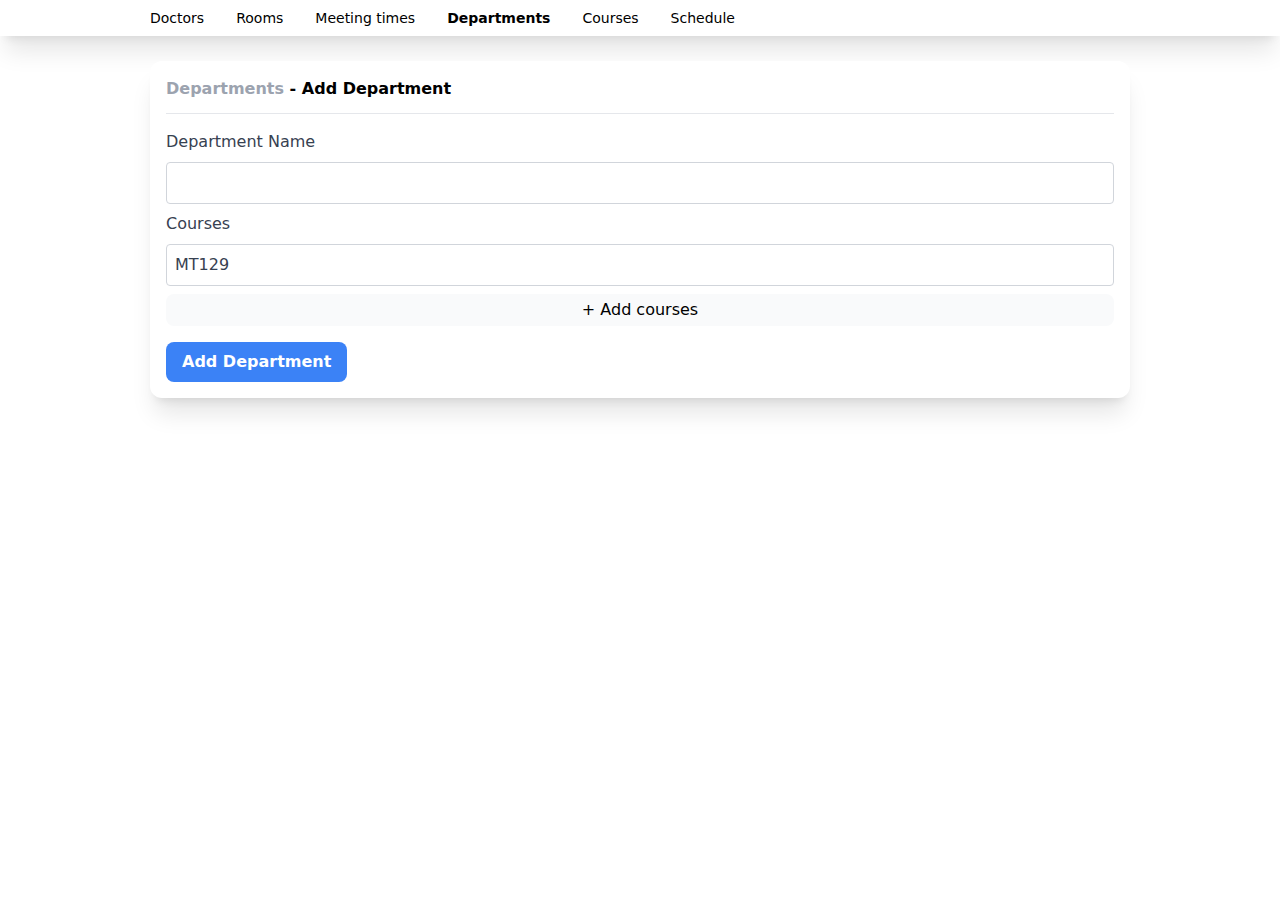
<file: add-department.html>
<!DOCTYPE html>
<html lang="en">

<head>
    <meta charset="UTF-8">
    <meta http-equiv="X-UA-Compatible" content="IE=edge">
    <meta name="viewport" content="width=device-width, initial-scale=1.0">
    <title>Add Department</title>
    <link rel="stylesheet" href="./static/style.css">
</head>

<body>
    <nav class="bg-white shadow-xl w-full py-2 px-[150px]">
        <div class="flex gap-8 text-sm">
            <a href="./doctors.html" class="hover:scale-105 hover:font-bold transition-all">Doctors</a>
            <a href="./rooms.html" class="hover:scale-105 hover:font-bold transition-all">Rooms</a>
            <a href="./meeting_times.html" class="hover:scale-105 hover:font-bold transition-all">Meeting
                times</a>
            <a href="./departments.html"
                class="hover:scale-105 hover:font-bold transition-all  font-bold ">Departments</a>
            <a href="./courses.html" class="hover:scale-105 hover:font-bold transition-all">Courses</a>
            <a href="./schedule.html" class="hover:scale-105 hover:font-bold transition-all">Schedule</a>
        </div>
    </nav>
    <main class="py-[25px] px-[150px]">
        <div class="bg-white rounded-xl shadow-xl w-full p-4">
            <div class="flex w-full justify-between">
                <h1 class="font-bold my-auto">
                    <a class="text-gray-400" href="./departments.html">Departments</a> - Add Department
                </h1>
            </div>
            <hr class="mt-3">
            <form action="/departments" class="mt-4" method="POST">
                <div class=" mt-2">
                    <label for="department_name" class="form-label">Department Name</label>
                    <input type="text" name="department_name" id="department_name" class="form-input" required>
                </div>
                <div class=" mt-2" id="courses">
                    <label for="course_id[]" class="form-label">Courses</label>
                    <div class="flex gap-2 mb-2">
                        <select name="course_id[]" id="" class="form-input" required>
                            <option value="1">MT129</option>
                            <option value="2">MT131</option>
                            <option value="3">MT132</option>
                        </select>
                    </div>
                </div>
                <button class="py-1 add-course border-2 border-dashed bg-gray-50 text-gray-600 w-full rounded-lg">+
                    Add courses</button>

                <div class="mt-4">
                    <button class="bg-blue-500 text-white font-bold py-2 px-4 rounded-lg">Add Department</button>
                </div>
            </form>

        </div>
    </main>
    <template id="course_line">
        <div class="flex gap-2 mb-2">
            <select name="course_id[]" id="" class="form-input" required>
                <option value="1">MT129</option>
                <option value="2">MT131</option>
                <option value="3">MT132</option>
            </select>
            <button class="remove_line">&times;</button>
        </div>
    </template>
    <script>
        const addCourse = document.querySelector('.add-course');
        addCourse.addEventListener('click', (e) => {
            e.preventDefault();
            const courseLine = document.querySelector('#course_line');
            const courses = document.querySelector('#courses');
            courses.appendChild(courseLine.content.cloneNode(true));
            const removeLine = document.querySelectorAll('.remove_line');
            removeLine.forEach((line) => {
                line.addEventListener('click', (e) => {
                    e.preventDefault();
                    e.target.parentElement.remove();
                });
            });
        });
        // remove new lines
    </script>
</body>

</html>
</file>
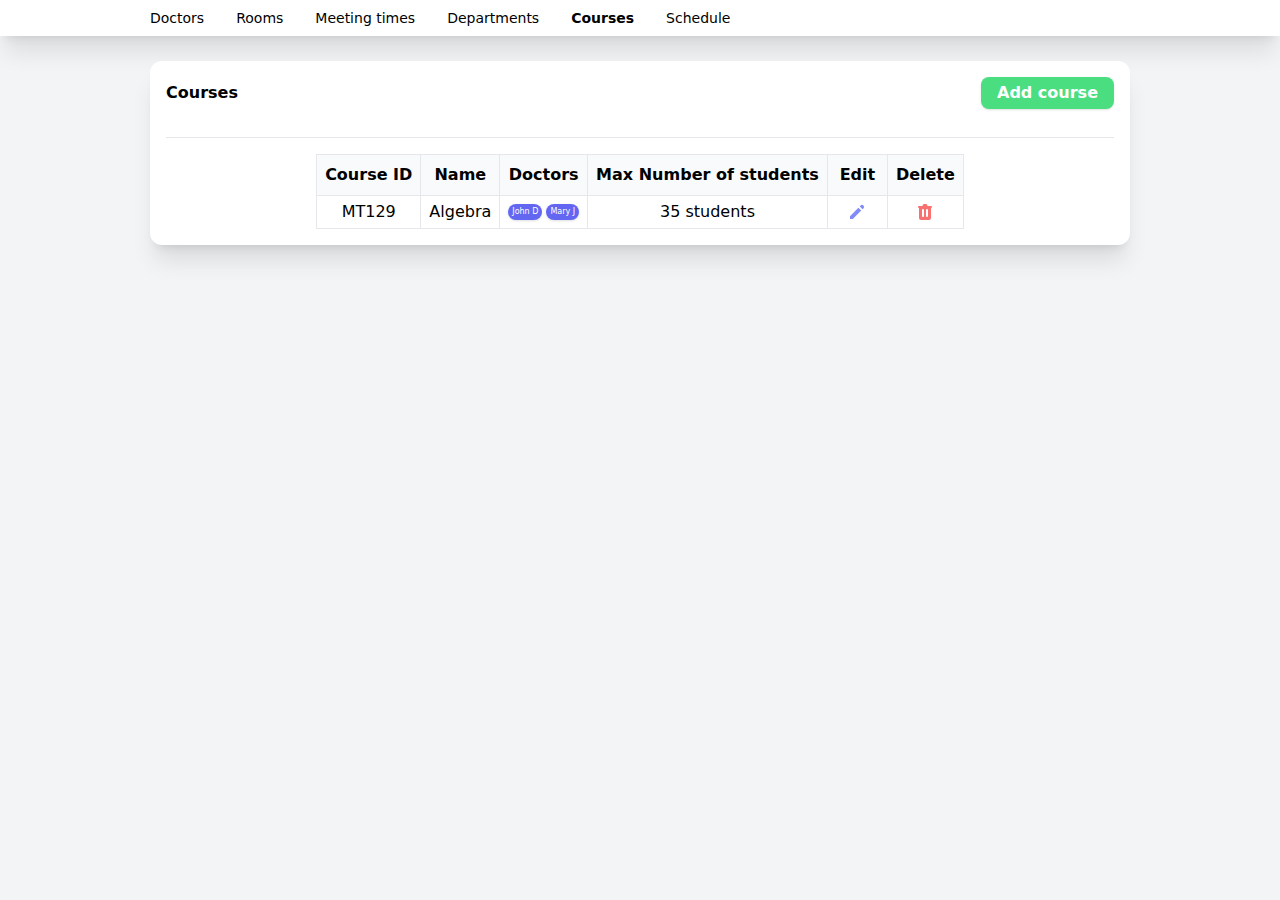
<file: courses.html>
<!DOCTYPE html>
<html lang="en">

<head>
    <meta charset="UTF-8">
    <meta http-equiv="X-UA-Compatible" content="IE=edge">
    <meta name="viewport" content="width=device-width, initial-scale=1.0">
    <title>Schedule</title>
    <link rel="stylesheet" href="./static/style.css">
</head>

<body class="bg-gray-100">
    <nav class="bg-white shadow-xl w-full py-2 px-[150px]">
        <div class="flex gap-8 text-sm">
            <a href="./doctors.html" class="hover:scale-105 hover:font-bold transition-all">Doctors</a>
            <a href="./rooms.html" class="hover:scale-105 hover:font-bold transition-all">Rooms</a>
            <a href="./meeting_times.html" class="hover:scale-105 hover:font-bold transition-all">Meeting
                times</a>
            <a href="./departments.html" class="hover:scale-105 hover:font-bold transition-all  ">Departments</a>
            <a href="./courses.html" class="hover:scale-105 hover:font-bold transition-all font-bold">Courses</a>
            <a href="./schedule.html" class="hover:scale-105 hover:font-bold transition-all">Schedule</a>
        </div>
    </nav>
    <main class="py-[25px] px-[150px] ">
        <div class="bg-white rounded-xl shadow-xl w-full p-4">
            <div class="flex w-full justify-between">
                <h1 class="font-bold my-auto">
                    Courses
                </h1>
                <a href="./add-course.html"
                    class="py-1 bg-green-400 px-4 font-semibold text-white rounded-lg shadow hover:scale-105 hover:shadow-lg transition-all cursor-pointer">
                    Add course</a>
            </div>
            <hr class="mt-7">
            <table class=" mx-auto border  mt-4 border-collapse">
                <thead>
                    <tr class="border-b bg-gray-50">

                        <th class="py-2 px-2 border text-center">Course ID</th>
                        <th class="py-2 px-2 border text-center">Name</th>
                        <th class="py-2 px-2 border text-center">Doctors</th>
                        <th class="py-2 px-2 border text-center">Max Number of students</th>
                        <th class="py-2 px-2 border text-center w-[60px]">Edit</th>
                        <th class="py-2 px-2 border text-center w-[60px]">Delete</th>
                    </tr>
                </thead>
                <tbody>
                    <tr>
                        <td class="px-2 py-1 border text-center">MT129</td>
                        <td class="px-2 py-1 border text-center">Algebra</td>
                        <td class="px-2 py-1 border text-">
                            <div class="flex gap-1 text-[8px] mx-auto justify-center flex-wrap">
                                <div
                                    class="bg-indigo-500 text-white px-1 py-[2px] rounded-lg cursor-pointer shadow hover:shadow-xl hover:scale-125 hover:mx-1 transition-all">
                                    John D</div>
                                <div
                                    class="bg-indigo-500 text-white px-1 py-[2px] rounded-lg cursor-pointer shadow hover:shadow-xl hover:scale-125 hover:mx-1 transition-all">
                                    Mary J</div>
                            </div>
                        </td>
                        <td class="px-2 py-1 border text-center">35 students</td>
                        <td
                            class="text-indigo-400 text-center  border hover:text-indigo-500  hover:scale-110 hover:shadow-lg transition-all">
                            <svg xmlns="http://www.w3.org/2000/svg" class="h-5 w-5 mx-auto my-auto cursor-pointer"
                                viewBox="0 0 20 20" fill="currentColor">
                                <path
                                    d="M13.586 3.586a2 2 0 112.828 2.828l-.793.793-2.828-2.828.793-.793zM11.379 5.793L3 14.172V17h2.828l8.38-8.379-2.83-2.828z" />
                            </svg>
                        </td>
                        <td
                            class="text-red-400  text-center border hover:text-red-500 hover:scale-110 hover:shadow-lg transition-all">
                            <svg xmlns="http://www.w3.org/2000/svg" class="h-5 w-5 mx-auto my-auto cursor-pointer"
                                viewBox="0 0 20 20" fill="currentColor">
                                <path fill-rule="evenodd"
                                    d="M9 2a1 1 0 00-.894.553L7.382 4H4a1 1 0 000 2v10a2 2 0 002 2h8a2 2 0 002-2V6a1 1 0 100-2h-3.382l-.724-1.447A1 1 0 0011 2H9zM7 8a1 1 0 012 0v6a1 1 0 11-2 0V8zm5-1a1 1 0 00-1 1v6a1 1 0 102 0V8a1 1 0 00-1-1z"
                                    clip-rule="evenodd" />
                            </svg>
                        </td>
                    </tr>

                </tbody>
            </table>
        </div>
    </main>
</body>

</html>
</file>
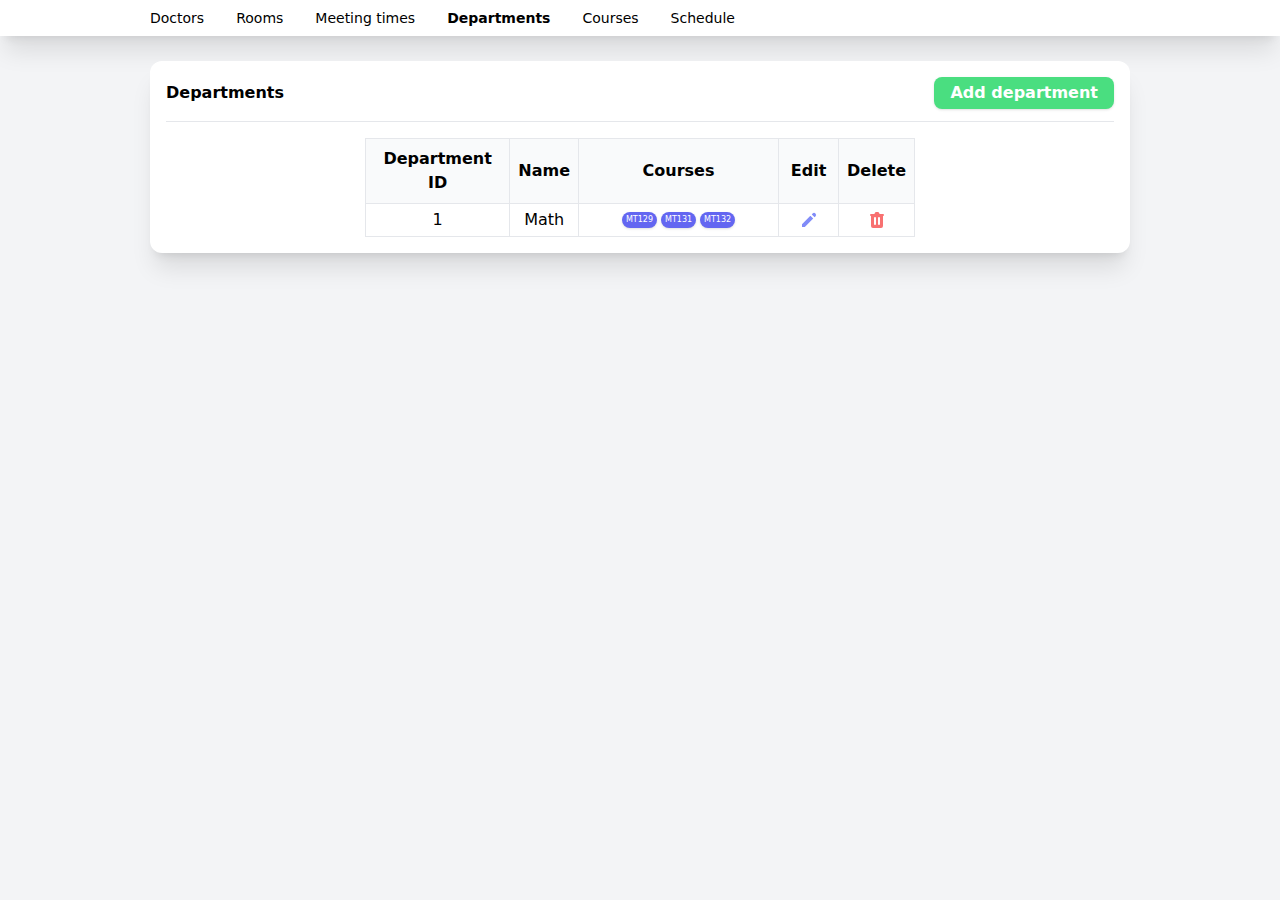
<file: departments.html>
<!DOCTYPE html>
<html lang="en">

<head>
    <meta charset="UTF-8">
    <meta http-equiv="X-UA-Compatible" content="IE=edge">
    <meta name="viewport" content="width=device-width, initial-scale=1.0">
    <title>Schedule</title>
    <link rel="stylesheet" href="./static/style.css">
</head>

<body class="bg-gray-100">
    <nav class="bg-white shadow-xl w-full py-2 px-[150px]">
        <div class="flex gap-8 text-sm">
            <a href="./doctors.html" class="hover:scale-105 hover:font-bold transition-all ">Doctors</a>
            <a href="./rooms.html" class="hover:scale-105 hover:font-bold transition-all  ">Rooms</a>
            <a href="./meeting_times.html" class="hover:scale-105 hover:font-bold transition-all ">Meeting
                times</a>
            <a href="./departments.html"
                class="hover:scale-105 hover:font-bold transition-all font-bold ">Departments</a>
            <a href="./courses.html" class="hover:scale-105 hover:font-bold transition-all ">Courses</a>
            <a href="./schedule.html" class="hover:scale-105 hover:font-bold transition-all">Schedule</a>
        </div>
    </nav>
    <main class="py-[25px] px-[150px] ">
        <div class="bg-white rounded-xl shadow-xl w-full p-4">
            <div class="flex w-full justify-between">
                <h1 class="font-bold my-auto">
                    Departments
                </h1>
                <a href="./add-department.html"
                    class="py-1 bg-green-400 px-4 font-semibold text-white rounded-lg shadow hover:scale-105 hover:shadow-lg transition-all cursor-pointer">
                    Add department</a>
            </div>
            <hr class="mt-3">
            <table class="w-[550px] mx-auto border  mt-4 border-collapse">
                <thead>
                    <tr class="border-b bg-gray-50">

                        <th class="py-2 px-2 border text-center">Department ID</th>
                        <th class="py-2 px-2 border text-center ">Name</th>
                        <th class="py-2 px-2 border text-center w-[200px]">Courses</th>
                        <th class="py-2 px-2 border text-center w-[60px]">Edit</th>
                        <th class="py-2 px-2 border text-center w-[60px]">Delete</th>
                    </tr>
                </thead>
                <tbody>
                    <tr>
                        <td class="px-2 py-1 border text-center">1</td>
                        <td class="px-2 py-1 border text-center">Math</td>
                        <td class="px-2 py-1 border text-">
                            <div class="flex gap-1 text-[8px] mx-auto justify-center flex-wrap">
                                <div
                                    class="bg-indigo-500 text-white px-1 py-[2px] rounded-lg cursor-pointer shadow hover:shadow-xl hover:scale-125 hover:mx-1 transition-all">
                                    MT129</div>
                                <div
                                    class="bg-indigo-500 text-white px-1 py-[2px] rounded-lg cursor-pointer shadow hover:shadow-xl hover:scale-125 hover:mx-1 transition-all">
                                    MT131</div>
                                <div
                                    class="bg-indigo-500 text-white px-1 py-[2px] rounded-lg cursor-pointer shadow hover:shadow-xl hover:scale-125 hover:mx-1 transition-all">
                                    MT132</div>
                            </div>
                        </td>
                        <td
                            class="text-indigo-400 text-center  border hover:text-indigo-500  hover:scale-110 hover:shadow-lg transition-all">
                            <svg xmlns="http://www.w3.org/2000/svg" class="h-5 w-5 mx-auto my-auto cursor-pointer"
                                viewBox="0 0 20 20" fill="currentColor">
                                <path
                                    d="M13.586 3.586a2 2 0 112.828 2.828l-.793.793-2.828-2.828.793-.793zM11.379 5.793L3 14.172V17h2.828l8.38-8.379-2.83-2.828z" />
                            </svg>
                        </td>
                        <td
                            class="text-red-400  text-center border hover:text-red-500 hover:scale-110 hover:shadow-lg transition-all">
                            <svg xmlns="http://www.w3.org/2000/svg" class="h-5 w-5 mx-auto my-auto cursor-pointer"
                                viewBox="0 0 20 20" fill="currentColor">
                                <path fill-rule="evenodd"
                                    d="M9 2a1 1 0 00-.894.553L7.382 4H4a1 1 0 000 2v10a2 2 0 002 2h8a2 2 0 002-2V6a1 1 0 100-2h-3.382l-.724-1.447A1 1 0 0011 2H9zM7 8a1 1 0 012 0v6a1 1 0 11-2 0V8zm5-1a1 1 0 00-1 1v6a1 1 0 102 0V8a1 1 0 00-1-1z"
                                    clip-rule="evenodd" />
                            </svg>
                        </td>
                    </tr>

                </tbody>
            </table>
        </div>
    </main>
</body>

</html>
</file>
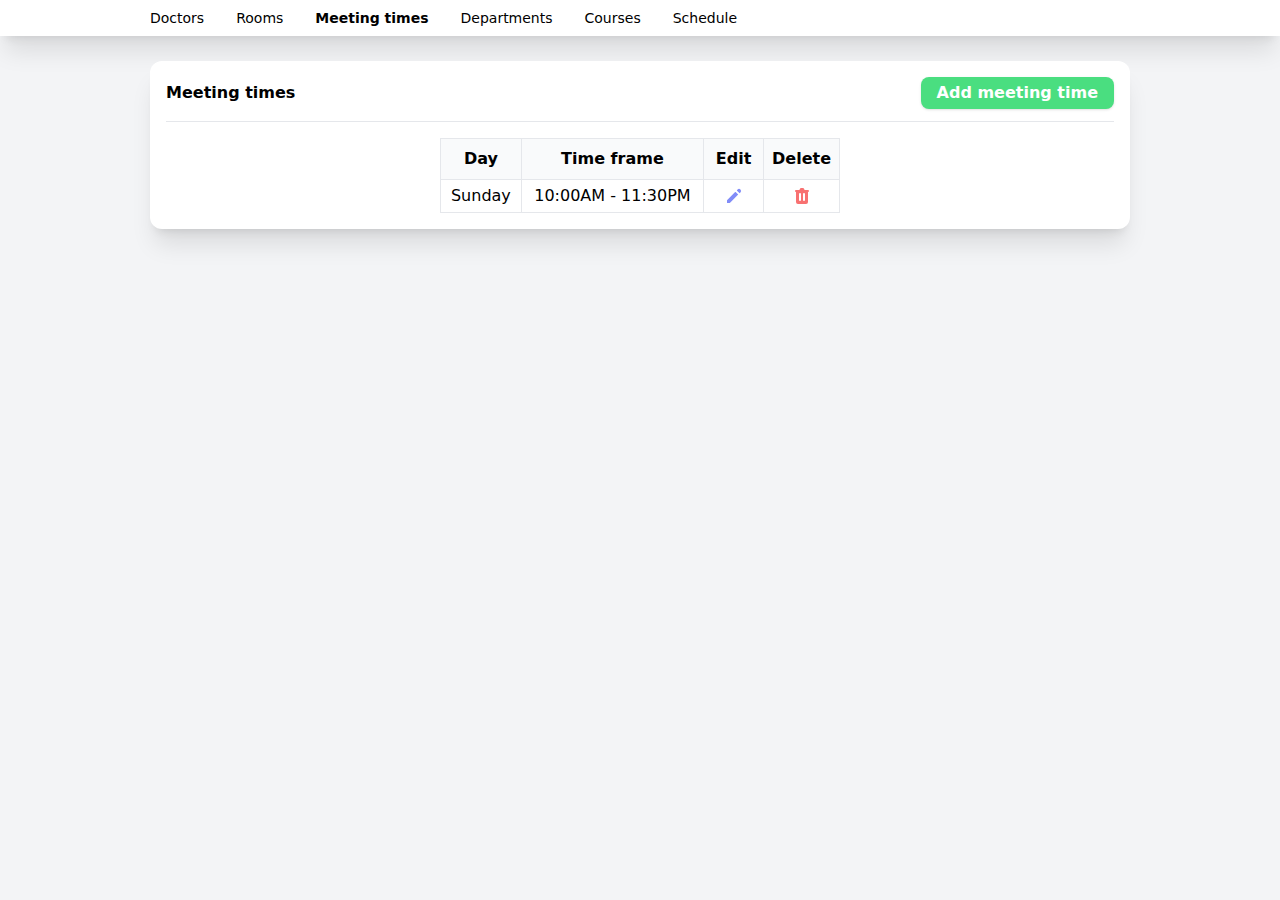
<file: meeting_times.html>
<!DOCTYPE html>
<html lang="en">

<head>
    <meta charset="UTF-8">
    <meta http-equiv="X-UA-Compatible" content="IE=edge">
    <meta name="viewport" content="width=device-width, initial-scale=1.0">
    <title>Schedule</title>
    <link rel="stylesheet" href="./static/style.css">
</head>

<body class="bg-gray-100">
    <nav class="bg-white shadow-xl w-full py-2 px-[150px]">
        <div class="flex gap-8 text-sm">
            <a href="./doctors.html" class="hover:scale-105 hover:font-bold transition-all ">Doctors</a>
            <a href="./rooms.html" class="hover:scale-105 hover:font-bold transition-all  ">Rooms</a>
            <a href="./meeting_times.html" class="hover:scale-105 hover:font-bold transition-all font-bold ">Meeting
                times</a>
            <a href="./departments.html" class="hover:scale-105 hover:font-bold transition-all ">Departments</a>
            <a href="./courses.html" class="hover:scale-105 hover:font-bold transition-all ">Courses</a>
            <a href="./schedule.html" class="hover:scale-105 hover:font-bold transition-all">Schedule</a>
        </div>
    </nav>
    <main class="py-[25px] px-[150px] ">
        <div class="bg-white rounded-xl shadow-xl w-full p-4">
            <div class="flex w-full justify-between">
                <h1 class="font-bold my-auto">
                    Meeting times
                </h1>
                <a href="./add-meeting_times.html"
                    class="py-1 bg-green-400 px-4 font-semibold text-white rounded-lg shadow hover:scale-105 hover:shadow-lg transition-all cursor-pointer">
                    Add meeting time</a>
            </div>
            <hr class="mt-3">
            <table class="w-[400px] mx-auto border  mt-4 border-collapse">
                <thead>
                    <tr class="border-b bg-gray-50">

                        <th class="py-2 px-2 border text-center">Day</th>
                        <th class="py-2 px-2 border text-center ">Time frame</th>
                        <th class="py-2 px-2 border text-center w-[60px]">Edit</th>
                        <th class="py-2 px-2 border text-center w-[60px]">Delete</th>
                    </tr>
                </thead>
                <tbody>
                    <tr>

                        <td class="px-2 py-1 border text-center">Sunday</td>
                        <td class="px-2 py-1 border text-center">10:00AM - 11:30PM</td>

                        <td
                            class="text-indigo-400 text-center  border hover:text-indigo-500  hover:scale-110 hover:shadow-lg transition-all">
                            <svg xmlns="http://www.w3.org/2000/svg" class="h-5 w-5 mx-auto my-auto cursor-pointer"
                                viewBox="0 0 20 20" fill="currentColor">
                                <path
                                    d="M13.586 3.586a2 2 0 112.828 2.828l-.793.793-2.828-2.828.793-.793zM11.379 5.793L3 14.172V17h2.828l8.38-8.379-2.83-2.828z" />
                            </svg>
                        </td>
                        <td
                            class="text-red-400  text-center border hover:text-red-500 hover:scale-110 hover:shadow-lg transition-all">
                            <svg xmlns="http://www.w3.org/2000/svg" class="h-5 w-5 mx-auto my-auto cursor-pointer"
                                viewBox="0 0 20 20" fill="currentColor">
                                <path fill-rule="evenodd"
                                    d="M9 2a1 1 0 00-.894.553L7.382 4H4a1 1 0 000 2v10a2 2 0 002 2h8a2 2 0 002-2V6a1 1 0 100-2h-3.382l-.724-1.447A1 1 0 0011 2H9zM7 8a1 1 0 012 0v6a1 1 0 11-2 0V8zm5-1a1 1 0 00-1 1v6a1 1 0 102 0V8a1 1 0 00-1-1z"
                                    clip-rule="evenodd" />
                            </svg>
                        </td>
                    </tr>

                </tbody>
            </table>
        </div>
    </main>
</body>

</html>
</file>
<file: static/style.css>
/*
! tailwindcss v3.0.23 | MIT License | https://tailwindcss.com
*/

/*
1. Prevent padding and border from affecting element width. (https://github.com/mozdevs/cssremedy/issues/4)
2. Allow adding a border to an element by just adding a border-width. (https://github.com/tailwindcss/tailwindcss/pull/116)
*/

*,
::before,
::after {
  box-sizing: border-box;
  /* 1 */
  border-width: 0;
  /* 2 */
  border-style: solid;
  /* 2 */
  border-color: #e5e7eb;
  /* 2 */
}

::before,
::after {
  --tw-content: '';
}

/*
1. Use a consistent sensible line-height in all browsers.
2. Prevent adjustments of font size after orientation changes in iOS.
3. Use a more readable tab size.
4. Use the user's configured `sans` font-family by default.
*/

html {
  line-height: 1.5;
  /* 1 */
  -webkit-text-size-adjust: 100%;
  /* 2 */
  -moz-tab-size: 4;
  /* 3 */
  -o-tab-size: 4;
     tab-size: 4;
  /* 3 */
  font-family: ui-sans-serif, system-ui, -apple-system, BlinkMacSystemFont, "Segoe UI", Roboto, "Helvetica Neue", Arial, "Noto Sans", sans-serif, "Apple Color Emoji", "Segoe UI Emoji", "Segoe UI Symbol", "Noto Color Emoji";
  /* 4 */
}

/*
1. Remove the margin in all browsers.
2. Inherit line-height from `html` so users can set them as a class directly on the `html` element.
*/

body {
  margin: 0;
  /* 1 */
  line-height: inherit;
  /* 2 */
}

/*
1. Add the correct height in Firefox.
2. Correct the inheritance of border color in Firefox. (https://bugzilla.mozilla.org/show_bug.cgi?id=190655)
3. Ensure horizontal rules are visible by default.
*/

hr {
  height: 0;
  /* 1 */
  color: inherit;
  /* 2 */
  border-top-width: 1px;
  /* 3 */
}

/*
Add the correct text decoration in Chrome, Edge, and Safari.
*/

abbr:where([title]) {
  -webkit-text-decoration: underline dotted;
          text-decoration: underline dotted;
}

/*
Remove the default font size and weight for headings.
*/

h1,
h2,
h3,
h4,
h5,
h6 {
  font-size: inherit;
  font-weight: inherit;
}

/*
Reset links to optimize for opt-in styling instead of opt-out.
*/

a {
  color: inherit;
  text-decoration: inherit;
}

/*
Add the correct font weight in Edge and Safari.
*/

b,
strong {
  font-weight: bolder;
}

/*
1. Use the user's configured `mono` font family by default.
2. Correct the odd `em` font sizing in all browsers.
*/

code,
kbd,
samp,
pre {
  font-family: ui-monospace, SFMono-Regular, Menlo, Monaco, Consolas, "Liberation Mono", "Courier New", monospace;
  /* 1 */
  font-size: 1em;
  /* 2 */
}

/*
Add the correct font size in all browsers.
*/

small {
  font-size: 80%;
}

/*
Prevent `sub` and `sup` elements from affecting the line height in all browsers.
*/

sub,
sup {
  font-size: 75%;
  line-height: 0;
  position: relative;
  vertical-align: baseline;
}

sub {
  bottom: -0.25em;
}

sup {
  top: -0.5em;
}

/*
1. Remove text indentation from table contents in Chrome and Safari. (https://bugs.chromium.org/p/chromium/issues/detail?id=999088, https://bugs.webkit.org/show_bug.cgi?id=201297)
2. Correct table border color inheritance in all Chrome and Safari. (https://bugs.chromium.org/p/chromium/issues/detail?id=935729, https://bugs.webkit.org/show_bug.cgi?id=195016)
3. Remove gaps between table borders by default.
*/

table {
  text-indent: 0;
  /* 1 */
  border-color: inherit;
  /* 2 */
  border-collapse: collapse;
  /* 3 */
}

/*
1. Change the font styles in all browsers.
2. Remove the margin in Firefox and Safari.
3. Remove default padding in all browsers.
*/

button,
input,
optgroup,
select,
textarea {
  font-family: inherit;
  /* 1 */
  font-size: 100%;
  /* 1 */
  line-height: inherit;
  /* 1 */
  color: inherit;
  /* 1 */
  margin: 0;
  /* 2 */
  padding: 0;
  /* 3 */
}

/*
Remove the inheritance of text transform in Edge and Firefox.
*/

button,
select {
  text-transform: none;
}

/*
1. Correct the inability to style clickable types in iOS and Safari.
2. Remove default button styles.
*/

button,
[type='button'],
[type='reset'],
[type='submit'] {
  -webkit-appearance: button;
  /* 1 */
  background-color: transparent;
  /* 2 */
  background-image: none;
  /* 2 */
}

/*
Use the modern Firefox focus style for all focusable elements.
*/

:-moz-focusring {
  outline: auto;
}

/*
Remove the additional `:invalid` styles in Firefox. (https://github.com/mozilla/gecko-dev/blob/2f9eacd9d3d995c937b4251a5557d95d494c9be1/layout/style/res/forms.css#L728-L737)
*/

:-moz-ui-invalid {
  box-shadow: none;
}

/*
Add the correct vertical alignment in Chrome and Firefox.
*/

progress {
  vertical-align: baseline;
}

/*
Correct the cursor style of increment and decrement buttons in Safari.
*/

::-webkit-inner-spin-button,
::-webkit-outer-spin-button {
  height: auto;
}

/*
1. Correct the odd appearance in Chrome and Safari.
2. Correct the outline style in Safari.
*/

[type='search'] {
  -webkit-appearance: textfield;
  /* 1 */
  outline-offset: -2px;
  /* 2 */
}

/*
Remove the inner padding in Chrome and Safari on macOS.
*/

::-webkit-search-decoration {
  -webkit-appearance: none;
}

/*
1. Correct the inability to style clickable types in iOS and Safari.
2. Change font properties to `inherit` in Safari.
*/

::-webkit-file-upload-button {
  -webkit-appearance: button;
  /* 1 */
  font: inherit;
  /* 2 */
}

/*
Add the correct display in Chrome and Safari.
*/

summary {
  display: list-item;
}

/*
Removes the default spacing and border for appropriate elements.
*/

blockquote,
dl,
dd,
h1,
h2,
h3,
h4,
h5,
h6,
hr,
figure,
p,
pre {
  margin: 0;
}

fieldset {
  margin: 0;
  padding: 0;
}

legend {
  padding: 0;
}

ol,
ul,
menu {
  list-style: none;
  margin: 0;
  padding: 0;
}

/*
Prevent resizing textareas horizontally by default.
*/

textarea {
  resize: vertical;
}

/*
1. Reset the default placeholder opacity in Firefox. (https://github.com/tailwindlabs/tailwindcss/issues/3300)
2. Set the default placeholder color to the user's configured gray 400 color.
*/

input::-moz-placeholder, textarea::-moz-placeholder {
  opacity: 1;
  /* 1 */
  color: #9ca3af;
  /* 2 */
}

input:-ms-input-placeholder, textarea:-ms-input-placeholder {
  opacity: 1;
  /* 1 */
  color: #9ca3af;
  /* 2 */
}

input::placeholder,
textarea::placeholder {
  opacity: 1;
  /* 1 */
  color: #9ca3af;
  /* 2 */
}

/*
Set the default cursor for buttons.
*/

button,
[role="button"] {
  cursor: pointer;
}

/*
Make sure disabled buttons don't get the pointer cursor.
*/

:disabled {
  cursor: default;
}

/*
1. Make replaced elements `display: block` by default. (https://github.com/mozdevs/cssremedy/issues/14)
2. Add `vertical-align: middle` to align replaced elements more sensibly by default. (https://github.com/jensimmons/cssremedy/issues/14#issuecomment-634934210)
   This can trigger a poorly considered lint error in some tools but is included by design.
*/

img,
svg,
video,
canvas,
audio,
iframe,
embed,
object {
  display: block;
  /* 1 */
  vertical-align: middle;
  /* 2 */
}

/*
Constrain images and videos to the parent width and preserve their intrinsic aspect ratio. (https://github.com/mozdevs/cssremedy/issues/14)
*/

img,
video {
  max-width: 100%;
  height: auto;
}

/*
Ensure the default browser behavior of the `hidden` attribute.
*/

[hidden] {
  display: none;
}

*, ::before, ::after {
  --tw-translate-x: 0;
  --tw-translate-y: 0;
  --tw-rotate: 0;
  --tw-skew-x: 0;
  --tw-skew-y: 0;
  --tw-scale-x: 1;
  --tw-scale-y: 1;
  --tw-pan-x:  ;
  --tw-pan-y:  ;
  --tw-pinch-zoom:  ;
  --tw-scroll-snap-strictness: proximity;
  --tw-ordinal:  ;
  --tw-slashed-zero:  ;
  --tw-numeric-figure:  ;
  --tw-numeric-spacing:  ;
  --tw-numeric-fraction:  ;
  --tw-ring-inset:  ;
  --tw-ring-offset-width: 0px;
  --tw-ring-offset-color: #fff;
  --tw-ring-color: rgb(59 130 246 / 0.5);
  --tw-ring-offset-shadow: 0 0 #0000;
  --tw-ring-shadow: 0 0 #0000;
  --tw-shadow: 0 0 #0000;
  --tw-shadow-colored: 0 0 #0000;
  --tw-blur:  ;
  --tw-brightness:  ;
  --tw-contrast:  ;
  --tw-grayscale:  ;
  --tw-hue-rotate:  ;
  --tw-invert:  ;
  --tw-saturate:  ;
  --tw-sepia:  ;
  --tw-drop-shadow:  ;
  --tw-backdrop-blur:  ;
  --tw-backdrop-brightness:  ;
  --tw-backdrop-contrast:  ;
  --tw-backdrop-grayscale:  ;
  --tw-backdrop-hue-rotate:  ;
  --tw-backdrop-invert:  ;
  --tw-backdrop-opacity:  ;
  --tw-backdrop-saturate:  ;
  --tw-backdrop-sepia:  ;
}

.my-auto {
  margin-top: auto;
  margin-bottom: auto;
}

.mx-auto {
  margin-left: auto;
  margin-right: auto;
}

.mt-3 {
  margin-top: 0.75rem;
}

.mt-4 {
  margin-top: 1rem;
}

.mt-2 {
  margin-top: 0.5rem;
}

.mb-2 {
  margin-bottom: 0.5rem;
}

.mt-7 {
  margin-top: 1.75rem;
}

.mb-4 {
  margin-bottom: 1rem;
}

.mb-3 {
  margin-bottom: 0.75rem;
}

.mt-6 {
  margin-top: 1.5rem;
}

.ml-auto {
  margin-left: auto;
}

.flex {
  display: flex;
}

.table {
  display: table;
}

.grid {
  display: grid;
}

.h-5 {
  height: 1.25rem;
}

.h-screen {
  height: 100vh;
}

.w-full {
  width: 100%;
}

.w-\[60px\] {
  width: 60px;
}

.w-5 {
  width: 1.25rem;
}

.w-\[550px\] {
  width: 550px;
}

.w-\[200px\] {
  width: 200px;
}

.w-\[100px\] {
  width: 100px;
}

.w-\[400px\] {
  width: 400px;
}

.max-w-3xl {
  max-width: 48rem;
}

.table-auto {
  table-layout: auto;
}

.border-collapse {
  border-collapse: collapse;
}

.cursor-pointer {
  cursor: pointer;
}

.grid-cols-2 {
  grid-template-columns: repeat(2, minmax(0, 1fr));
}

.flex-col {
  flex-direction: column;
}

.flex-wrap {
  flex-wrap: wrap;
}

.place-content-center {
  place-content: center;
}

.place-items-center {
  place-items: center;
}

.justify-center {
  justify-content: center;
}

.justify-between {
  justify-content: space-between;
}

.gap-8 {
  gap: 2rem;
}

.gap-2 {
  gap: 0.5rem;
}

.gap-5 {
  gap: 1.25rem;
}

.gap-1 {
  gap: 0.25rem;
}

.justify-self-end {
  justify-self: end;
}

.overflow-hidden {
  overflow: hidden;
}

.rounded-xl {
  border-radius: 0.75rem;
}

.rounded-lg {
  border-radius: 0.5rem;
}

.rounded-2xl {
  border-radius: 1rem;
}

.rounded {
  border-radius: 0.25rem;
}

.border {
  border-width: 1px;
}

.border-y {
  border-top-width: 1px;
  border-bottom-width: 1px;
}

.border-b {
  border-bottom-width: 1px;
}

.border-b-2 {
  border-bottom-width: 2px;
}

.border-gray-400 {
  --tw-border-opacity: 1;
  border-color: rgb(156 163 175 / var(--tw-border-opacity));
}

.bg-gray-100 {
  --tw-bg-opacity: 1;
  background-color: rgb(243 244 246 / var(--tw-bg-opacity));
}

.bg-white {
  --tw-bg-opacity: 1;
  background-color: rgb(255 255 255 / var(--tw-bg-opacity));
}

.bg-blue-500 {
  --tw-bg-opacity: 1;
  background-color: rgb(59 130 246 / var(--tw-bg-opacity));
}

.bg-green-400 {
  --tw-bg-opacity: 1;
  background-color: rgb(74 222 128 / var(--tw-bg-opacity));
}

.bg-gray-50 {
  --tw-bg-opacity: 1;
  background-color: rgb(249 250 251 / var(--tw-bg-opacity));
}

.bg-indigo-500 {
  --tw-bg-opacity: 1;
  background-color: rgb(99 102 241 / var(--tw-bg-opacity));
}

.bg-green-500 {
  --tw-bg-opacity: 1;
  background-color: rgb(34 197 94 / var(--tw-bg-opacity));
}

.p-4 {
  padding: 1rem;
}

.py-2 {
  padding-top: 0.5rem;
  padding-bottom: 0.5rem;
}

.px-\[150px\] {
  padding-left: 150px;
  padding-right: 150px;
}

.py-\[25px\] {
  padding-top: 25px;
  padding-bottom: 25px;
}

.px-4 {
  padding-left: 1rem;
  padding-right: 1rem;
}

.py-1 {
  padding-top: 0.25rem;
  padding-bottom: 0.25rem;
}

.px-2 {
  padding-left: 0.5rem;
  padding-right: 0.5rem;
}

.px-1 {
  padding-left: 0.25rem;
  padding-right: 0.25rem;
}

.py-\[2px\] {
  padding-top: 2px;
  padding-bottom: 2px;
}

.text-left {
  text-align: left;
}

.text-center {
  text-align: center;
}

.text-sm {
  font-size: 0.875rem;
  line-height: 1.25rem;
}

.text-\[8px\] {
  font-size: 8px;
}

.text-xl {
  font-size: 1.25rem;
  line-height: 1.75rem;
}

.text-xs {
  font-size: 0.75rem;
  line-height: 1rem;
}

.font-bold {
  font-weight: 700;
}

.font-semibold {
  font-weight: 600;
}

.text-gray-400 {
  --tw-text-opacity: 1;
  color: rgb(156 163 175 / var(--tw-text-opacity));
}

.text-white {
  --tw-text-opacity: 1;
  color: rgb(255 255 255 / var(--tw-text-opacity));
}

.text-indigo-400 {
  --tw-text-opacity: 1;
  color: rgb(129 140 248 / var(--tw-text-opacity));
}

.text-red-400 {
  --tw-text-opacity: 1;
  color: rgb(248 113 113 / var(--tw-text-opacity));
}

.shadow-xl {
  --tw-shadow: 0 20px 25px -5px rgb(0 0 0 / 0.1), 0 8px 10px -6px rgb(0 0 0 / 0.1);
  --tw-shadow-colored: 0 20px 25px -5px var(--tw-shadow-color), 0 8px 10px -6px var(--tw-shadow-color);
  box-shadow: var(--tw-ring-offset-shadow, 0 0 #0000), var(--tw-ring-shadow, 0 0 #0000), var(--tw-shadow);
}

.shadow {
  --tw-shadow: 0 1px 3px 0 rgb(0 0 0 / 0.1), 0 1px 2px -1px rgb(0 0 0 / 0.1);
  --tw-shadow-colored: 0 1px 3px 0 var(--tw-shadow-color), 0 1px 2px -1px var(--tw-shadow-color);
  box-shadow: var(--tw-ring-offset-shadow, 0 0 #0000), var(--tw-ring-shadow, 0 0 #0000), var(--tw-shadow);
}

.transition-all {
  transition-property: all;
  transition-timing-function: cubic-bezier(0.4, 0, 0.2, 1);
  transition-duration: 150ms;
}

.form-label {
  margin-bottom: 0.5rem;
  display: block;
  -webkit-user-select: none;
     -moz-user-select: none;
      -ms-user-select: none;
          user-select: none;
  --tw-text-opacity: 1;
  color: rgb(55 65 81 / var(--tw-text-opacity));
}

.form-input, .form-textarea, .form-select {
  position: relative;
  display: block;
  width: 100%;
  -webkit-appearance: none;
     -moz-appearance: none;
          appearance: none;
  border-radius: 0.25rem;
  border-width: 1px;
  --tw-border-opacity: 1;
  border-color: rgb(209 213 219 / var(--tw-border-opacity));
  --tw-bg-opacity: 1;
  background-color: rgb(255 255 255 / var(--tw-bg-opacity));
  padding: 0.5rem;
  text-align: left;
  font-family: ui-sans-serif, system-ui, -apple-system, BlinkMacSystemFont, "Segoe UI", Roboto, "Helvetica Neue", Arial, "Noto Sans", sans-serif, "Apple Color Emoji", "Segoe UI Emoji", "Segoe UI Symbol", "Noto Color Emoji";
  line-height: 1.5;
  --tw-text-opacity: 1;
  color: rgb(55 65 81 / var(--tw-text-opacity));
}

.form-input:focus, .form-textarea:focus, .form-select:focus {
  --tw-border-opacity: 1;
  border-color: rgb(129 140 248 / var(--tw-border-opacity));
  --tw-ring-offset-shadow: var(--tw-ring-inset) 0 0 0 var(--tw-ring-offset-width) var(--tw-ring-offset-color);
  --tw-ring-shadow: var(--tw-ring-inset) 0 0 0 calc(3px + var(--tw-ring-offset-width)) var(--tw-ring-color);
  box-shadow: var(--tw-ring-offset-shadow), var(--tw-ring-shadow), var(--tw-shadow, 0 0 #0000);
}

.form-input,
  .form-textarea,
  .form-select {
  &::-moz-placeholder {
    --tw-text-opacity: 1;
    color: rgb(107 114 128 / var(--tw-text-opacity));
  }
  &:-ms-input-placeholder {
    --tw-text-opacity: 1;
    color: rgb(107 114 128 / var(--tw-text-opacity));
  }
  &::placeholder {
    --tw-text-opacity: 1;
    color: rgb(107 114 128 / var(--tw-text-opacity));
  }
  &::-moz-placeholder {
    opacity: 1;
  }
  &:-ms-input-placeholder {
    opacity: 1;
  }
  &::placeholder {
    opacity: 1;
  }
}

.form-select {
  padding-right: 1.5rem;
  background-image: url('[data-uri]');
  background-size: 0.7rem;
  background-repeat: no-repeat;
  background-position: right 0.7rem center;
  &::-ms-expand {
    opacity: 0;
  }
}

.form-input.error, .form-textarea.error, .form-select.error {
  --tw-border-opacity: 1;
  border-color: rgb(239 68 68 / var(--tw-border-opacity));
}

.form-input.error:focus, .form-textarea.error:focus, .form-select.error:focus {
  --tw-ring-offset-shadow: var(--tw-ring-inset) 0 0 0 var(--tw-ring-offset-width) var(--tw-ring-offset-color);
  --tw-ring-shadow: var(--tw-ring-inset) 0 0 0 calc(3px + var(--tw-ring-offset-width)) var(--tw-ring-color);
  box-shadow: var(--tw-ring-offset-shadow), var(--tw-ring-shadow), var(--tw-shadow, 0 0 #0000);
  --tw-ring-opacity: 1;
  --tw-ring-color: rgb(254 202 202 / var(--tw-ring-opacity));
}

.form-error {
  margin-top: 0.5rem;
  font-size: 0.875rem;
  line-height: 1.25rem;
  --tw-text-opacity: 1;
  color: rgb(185 28 28 / var(--tw-text-opacity));
}

.hover\:mx-1:hover {
  margin-left: 0.25rem;
  margin-right: 0.25rem;
}

.hover\:scale-105:hover {
  --tw-scale-x: 1.05;
  --tw-scale-y: 1.05;
  transform: translate(var(--tw-translate-x), var(--tw-translate-y)) rotate(var(--tw-rotate)) skewX(var(--tw-skew-x)) skewY(var(--tw-skew-y)) scaleX(var(--tw-scale-x)) scaleY(var(--tw-scale-y));
}

.hover\:scale-125:hover {
  --tw-scale-x: 1.25;
  --tw-scale-y: 1.25;
  transform: translate(var(--tw-translate-x), var(--tw-translate-y)) rotate(var(--tw-rotate)) skewX(var(--tw-skew-x)) skewY(var(--tw-skew-y)) scaleX(var(--tw-scale-x)) scaleY(var(--tw-scale-y));
}

.hover\:scale-110:hover {
  --tw-scale-x: 1.1;
  --tw-scale-y: 1.1;
  transform: translate(var(--tw-translate-x), var(--tw-translate-y)) rotate(var(--tw-rotate)) skewX(var(--tw-skew-x)) skewY(var(--tw-skew-y)) scaleX(var(--tw-scale-x)) scaleY(var(--tw-scale-y));
}

.hover\:font-bold:hover {
  font-weight: 700;
}

.hover\:text-indigo-500:hover {
  --tw-text-opacity: 1;
  color: rgb(99 102 241 / var(--tw-text-opacity));
}

.hover\:text-red-500:hover {
  --tw-text-opacity: 1;
  color: rgb(239 68 68 / var(--tw-text-opacity));
}

.hover\:shadow-lg:hover {
  --tw-shadow: 0 10px 15px -3px rgb(0 0 0 / 0.1), 0 4px 6px -4px rgb(0 0 0 / 0.1);
  --tw-shadow-colored: 0 10px 15px -3px var(--tw-shadow-color), 0 4px 6px -4px var(--tw-shadow-color);
  box-shadow: var(--tw-ring-offset-shadow, 0 0 #0000), var(--tw-ring-shadow, 0 0 #0000), var(--tw-shadow);
}

.hover\:shadow-xl:hover {
  --tw-shadow: 0 20px 25px -5px rgb(0 0 0 / 0.1), 0 8px 10px -6px rgb(0 0 0 / 0.1);
  --tw-shadow-colored: 0 20px 25px -5px var(--tw-shadow-color), 0 8px 10px -6px var(--tw-shadow-color);
  box-shadow: var(--tw-ring-offset-shadow, 0 0 #0000), var(--tw-ring-shadow, 0 0 #0000), var(--tw-shadow);
}
</file>
